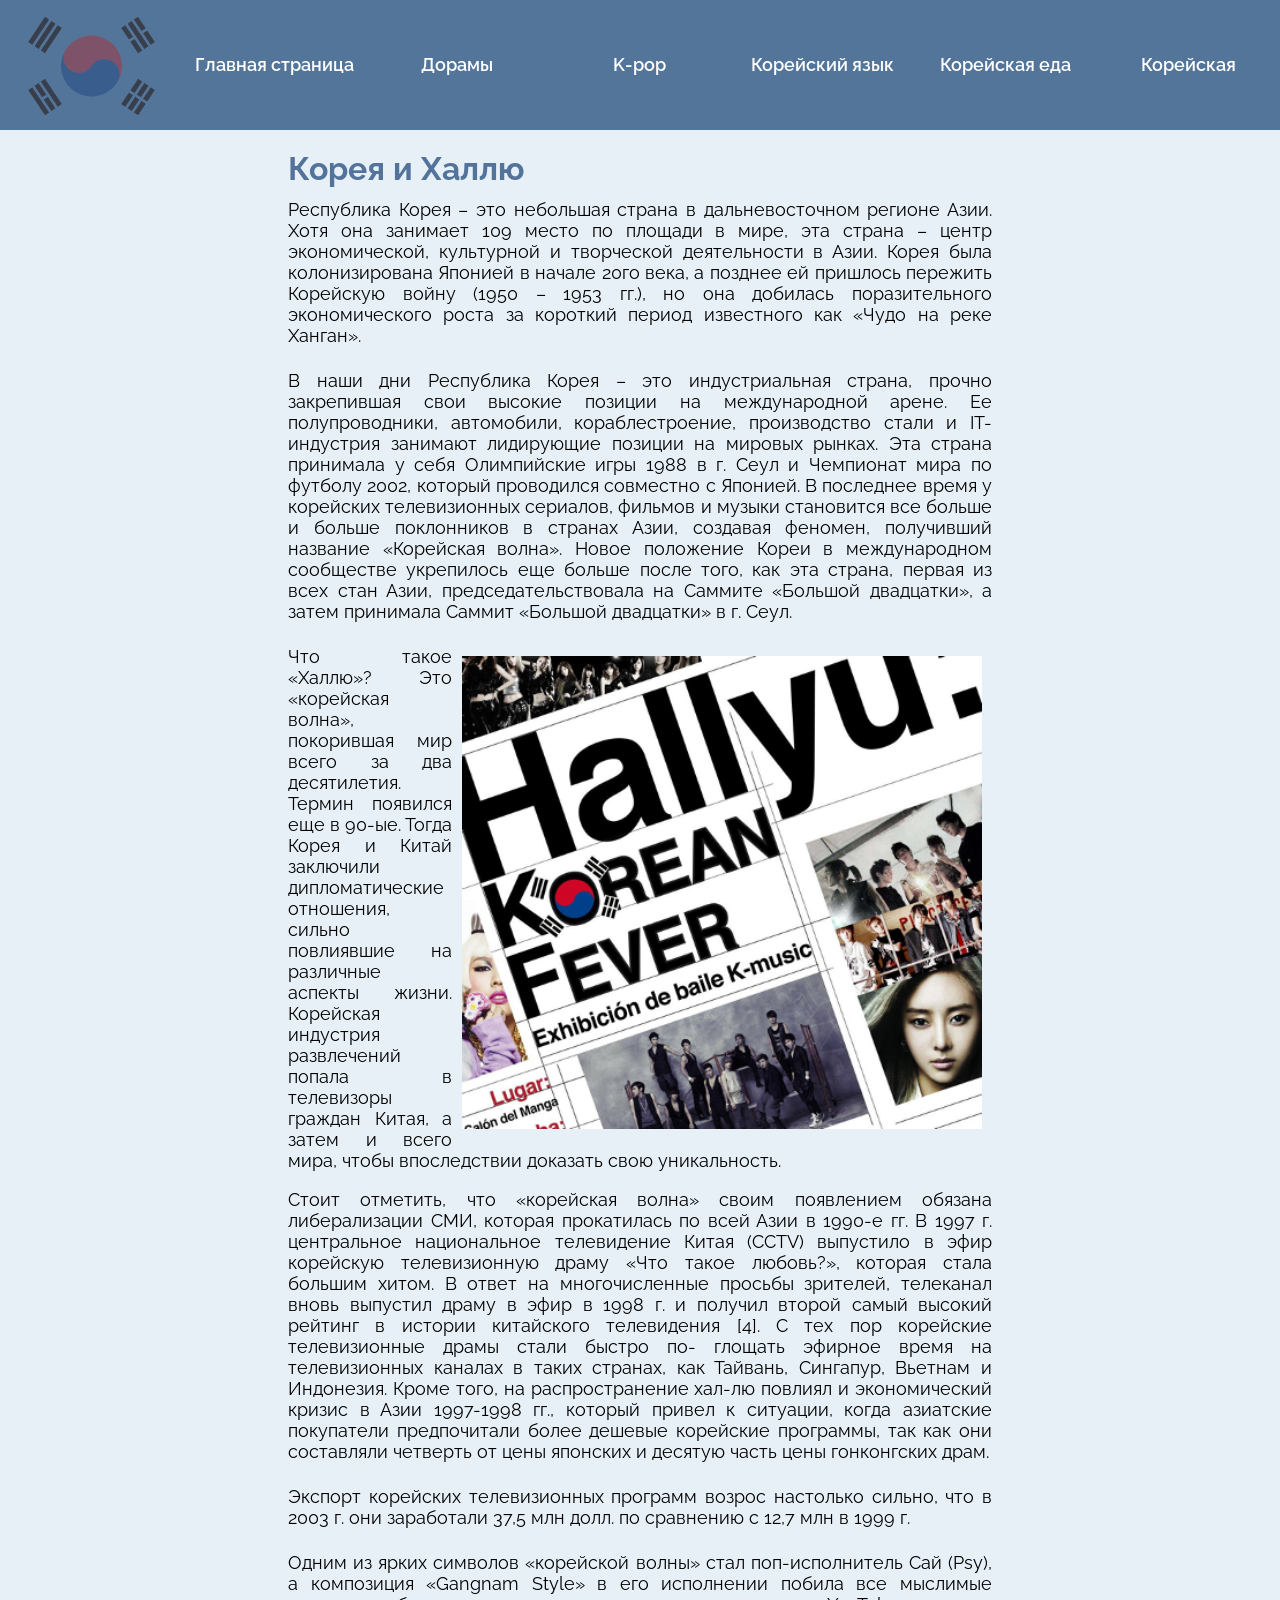
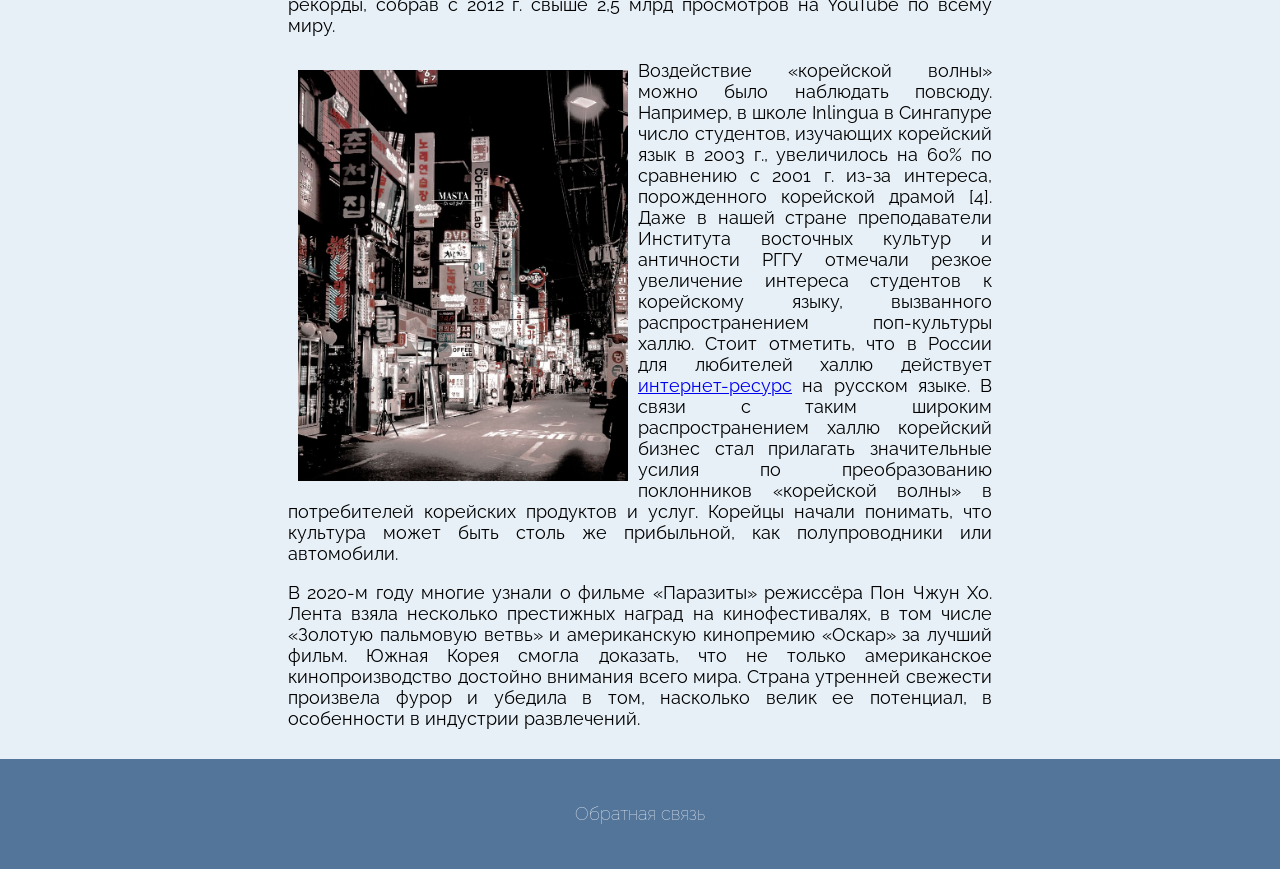
<file: index.html>
<!DOCTYPE html>
<html>

<head>
    <meta charset="UTF-8">
    <link rel="stylesheet" href="css/style.css">
    <link rel="preconnect" href="https://fonts.gstatic.com">
    <link
        href="https://fonts.googleapis.com/css2?family=Raleway:ital,wght@0,100;0,200;0,300;0,400;0,600;0,700;0,800;0,900;1,100;1,200;1,300;1,400;1,500;1,600;1,700;1,800;1,900&display=swap"
        rel="stylesheet">
    <title>Главная страница</title>
</head>

<body>
    <nav>
        <ul>
            <li>
                <a href="index.html"><img src="images/korea.png" alt="korea flag" class="flag"></a>
            </li>
            <li>
                <a href="index.html">Главная страница</a>
            </li>
            <li>
                <a href="doramas/doramas.html">Дорамы</a>
            </li>
            <li>
                <a href="kpop/kpop.html">K-pop</a>
            </li>
            <li>
                <a href="lang/lang.html">Корейский язык</a>
            </li>
            <li>
                <a href="food/food.html">Корейская еда</a>
            </li>
            <li>
                <a href="cosm/cosm.html">Корейская косметика</a>
            </li>
        </ul>
    </nav>
    <header>
        <h1 class="hd">Корея и Халлю</h1>
    </header>
    <article>
        <p>Республика Корея – это небольшая страна в дальневосточном регионе Азии.
            Хотя она занимает 109 место по площади в мире,
            эта страна – центр экономической, культурной и творческой деятельности в Азии. Корея
            была колонизирована Японией в
            начале 20го века, а позднее ей пришлось пережить Корейскую войну (1950 – 1953 гг.), но она
            добилась поразительного
            экономического роста за короткий период известного как «Чудо на реке Ханган».</p>
    </article>
    <article>
        <p>В наши дни Республика Корея – это индустриальная страна, прочно закрепившая
            свои высокие позиции на международной арене.
            Ее полупроводники, автомобили, кораблестроение, производство стали и IT-индустрия занимают лидирующие
            позиции на мировых
            рынках. Эта страна принимала у себя Олимпийские игры 1988 в г. Сеул и Чемпионат мира по
            футболу 2002, который проводился
            совместно с Японией. В последнее время у корейских телевизионных сериалов, фильмов и музыки становится все
            больше и
            больше поклонников в странах Азии, создавая феномен, получивший название «Корейская волна».
            Новое положение Кореи в
            международном сообществе укрепилось еще больше после того, как эта страна, первая из всех стан Азии,
            председательствовала на Саммите «Большой двадцатки», а затем принимала Саммит
            «Большой двадцатки» в г. Сеул.</p>
    </article>
    <article>
        <img src="images/main_1.png" width="540px" class="right">
        <p>Что такое «Халлю»? Это «корейская волна», покорившая мир всего за два десятилетия. Термин появился еще в
            90-ые. Тогда
            Корея и Китай заключили дипломатические отношения, сильно повлиявшие на различные аспекты жизни. Корейская
            индустрия
            развлечений попала в телевизоры граждан Китая, а затем и всего мира, чтобы впоследствии доказать свою
            уникальность.</p><br>
        <p>Стоит отметить, что «корейская волна» своим появлением обязана либерализации СМИ, которая прокатилась по всей
            Азии в
            1990-е гг. В 1997 г. центральное национальное телевидение Китая (CCTV) выпустило в эфир корейскую
            телевизионную драму
            «Что такое любовь?», которая стала большим хитом. В ответ на многочисленные просьбы зрителей, телеканал
            вновь выпустил
            драму в эфир в 1998 г. и получил второй самый высокий рейтинг в истории китайского телевидения [4]. С тех
            пор корейские
            телевизионные драмы стали быстро по-
            глощать эфирное время на телевизионных каналах в таких странах, как Тайвань, Сингапур, Вьетнам и Индонезия.
            Кроме того,
            на распространение хал-лю повлиял и экономический кризис в Азии 1997-1998 гг., который привел к ситуации,
            когда
            азиатские покупатели предпочитали более дешевые корейские программы, так как они составляли четверть от цены
            японских и
            десятую часть цены гонконгских драм.
        </p>
    </article>
    <article>
        <p>Экспорт корейских телевизионных программ возрос настолько сильно, что в
            2003 г. они
            заработали 37,5 млн долл. по сравнению с 12,7 млн в 1999 г.</p>
    </article>
    <article>
        <p>Одним из ярких символов «корейской волны» стал поп-исполнитель Сай (Psy), а композиция «Gangnam Style» в его
            исполнении
            побила все мыслимые рекорды, собрав с 2012 г. свыше 2,5 млрд просмотров на YouTube по всему миру.</p>
    </article>
    <article>
        <img src="images/main_2.png" class="left" width="350px">
        <p>Воздействие «корейской волны» можно было наблюдать повсюду. Например, в школе Inlingua в Сингапуре число
            студентов,
            изучающих корейский язык в 2003 г., увеличилось на 60% по сравнению с 2001 г. из-за интереса, порожденного
            корейской
            драмой [4]. Даже в нашей стране преподаватели Института восточных культур и античности РГГУ отмечали резкое
            увеличение
            интереса студентов к корейскому языку, вызванного распространением поп-культуры халлю. Стоит отметить, что в
            России для
            любителей халлю действует <a href="http://www.k-pop.ru">интернет-ресурс</a> на русском
            языке.
            В связи с таким широким распространением халлю корейский бизнес стал прилагать значительные усилия по
            преобразованию
            поклонников «корейской волны» в потребителей корейских продуктов и услуг. Корейцы начали понимать, что
            культура может
            быть столь же прибыльной, как полупроводники или автомобили.
        </p>
        <br>
        <p>В 2020-м году многие узнали о фильме «Паразиты» режиссёра Пон Чжун Хо. Лента взяла несколько престижных
            наград на
            кинофестивалях, в том числе «Золотую пальмовую ветвь» и американскую кинопремию «Оскар» за лучший фильм.
            Южная Корея
            смогла доказать, что не только американское кинопроизводство достойно внимания всего мира. Страна утренней
            свежести
            произвела фурор и убедила в том, насколько велик ее потенциал, в особенности в индустрии развлечений.</p>
    </article>
    <br>
    <footer>
        <p class="ft"><a href="mailto:dorogova-sasha@mail.ru">Обратная связь</a></p>
    </footer>
</body>

</html>
</file>
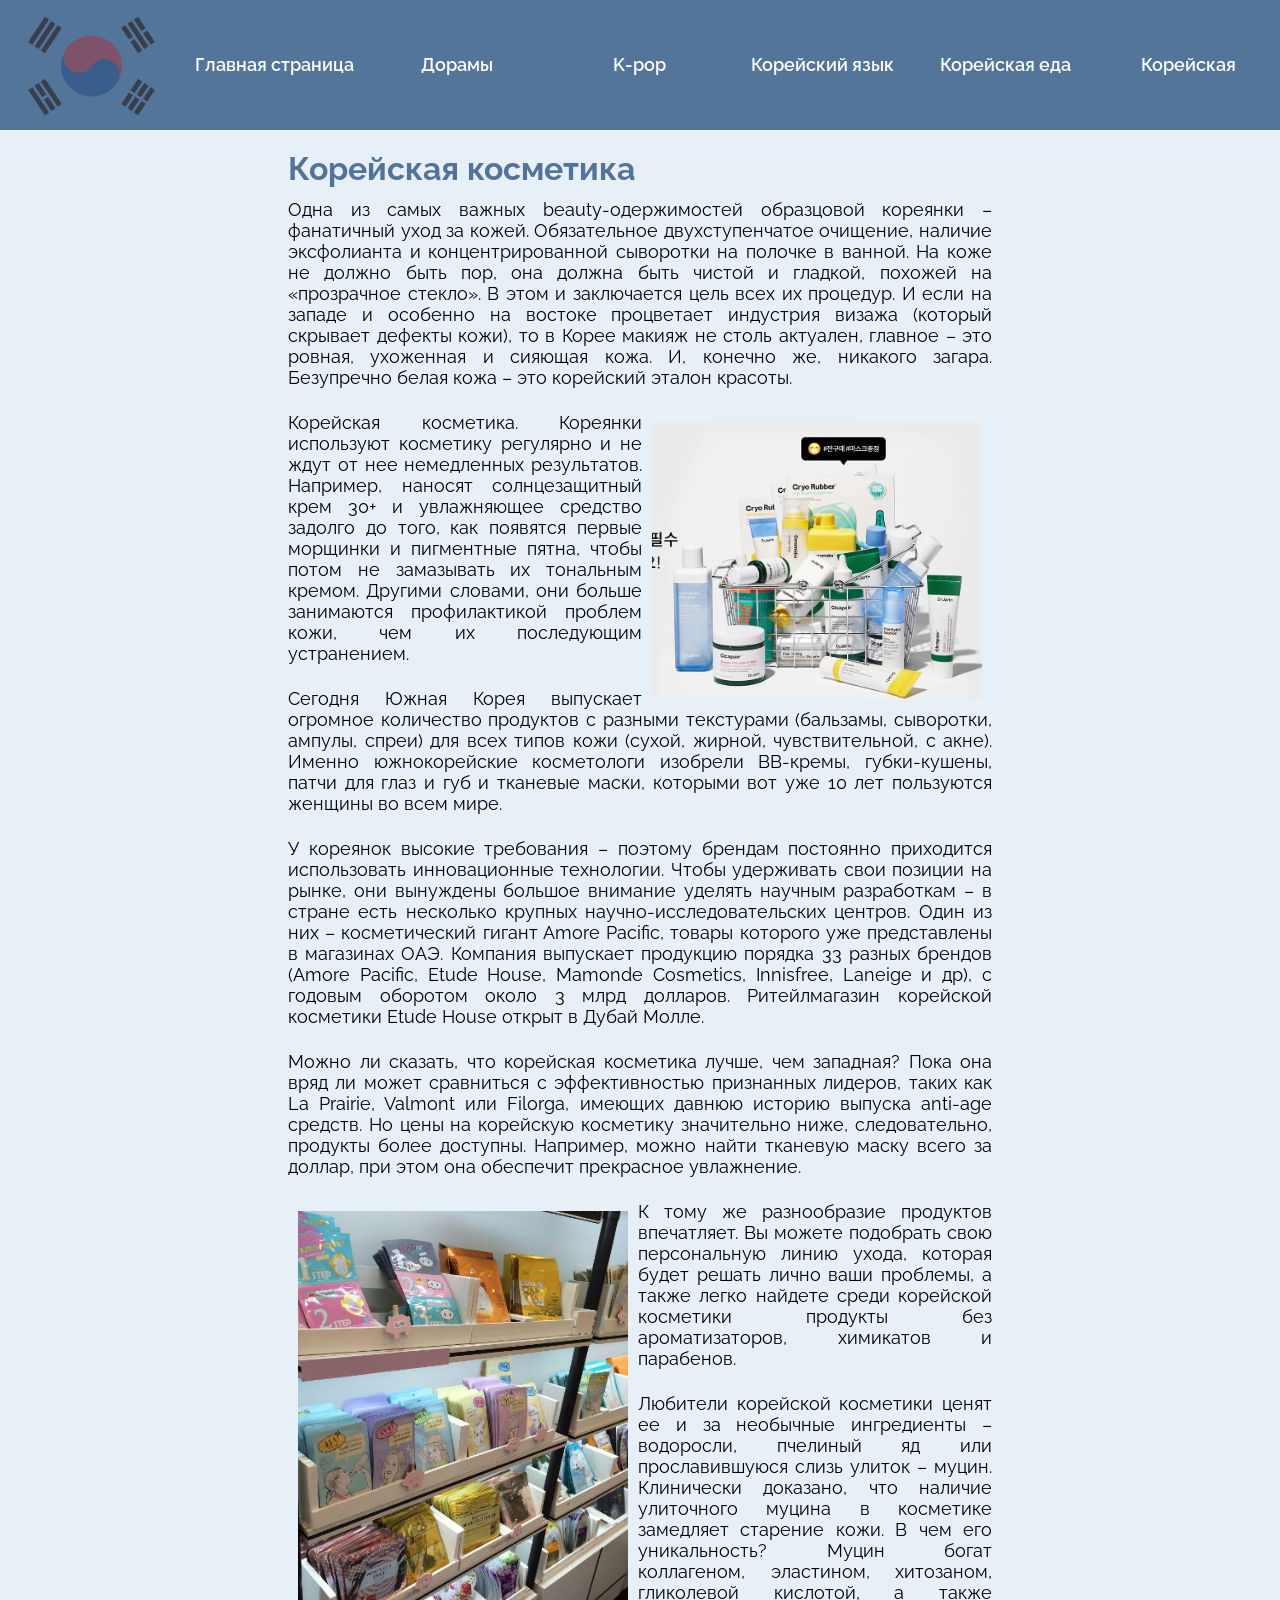
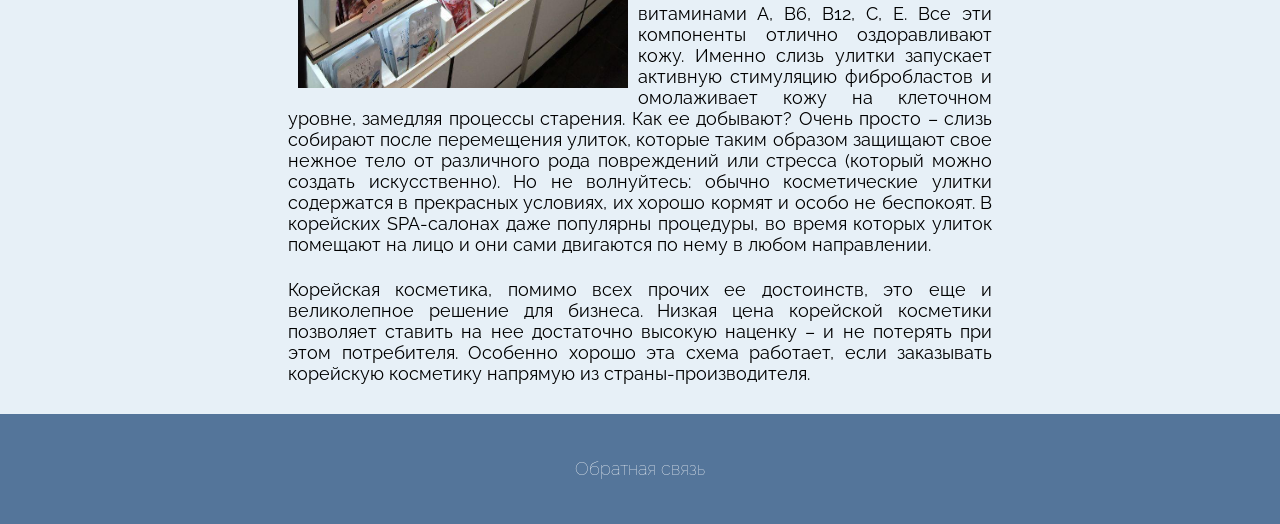
<file: cosm/cosm.html>
<!DOCTYPE html>
<html>

<head>
    <meta charset="UTF-8">
    <link rel="stylesheet" href="../css/style.css">
    <link rel="preconnect" href="https://fonts.gstatic.com">
    <link
        href="https://fonts.googleapis.com/css2?family=Raleway:ital,wght@0,100;0,200;0,300;0,400;0,600;0,700;0,800;0,900;1,100;1,200;1,300;1,400;1,500;1,600;1,700;1,800;1,900&display=swap"
        rel="stylesheet">
    <title>Корейская косметика</title>
</head>

<body>
    <nav>
        <ul>
            <li>
                <a href="../index.html"><img src="../images/korea.png" alt="korea flag" class="flag"></a>
            </li>
            <li>
                <a href="../index.html">Главная страница</a>
            </li>
            <li>
                <a href="../doramas/doramas.html">Дорамы</a>
            </li>
            <li>
                <a href="../kpop/kpop.html">K-pop</a>
            </li>
            <li>
                <a href="../lang/lang.html">Корейский язык</a>
            </li>
            <li>
                <a href="../food/food.html">Корейская еда</a>
            </li>
            <li>
                <a href="../cosm/cosm.html">Корейская косметика</a>
            </li>
        </ul>
    </nav>
    <header>
        <h1 class="hd">Корейская косметика</h1>
    </header>
    <article>
        <p>Oдна из самых важных beauty-одержимостей образцовой кореянки – фанатичный уход за кожей. Обязательное
            двухступенчатое
            очищение, наличие эксфолианта и концентрированной сыворотки на полочке в ванной. На коже не должно быть пор,
            она должна
            быть чистой и гладкой, похожей на «прозрачное стекло». В этом и заключается цель всех их процедур. И если на
            западе и
            особенно на востоке процветает индустрия визажа (который скрывает дефекты кожи), то в Корее макияж не столь
            актуален,
            главное – это ровная, ухоженная и сияющая кожа. И, конечно же, никакого загара. Безупречно белая кожа – это
            корейский
            эталон красоты.</p>
    </article>
    <article>
        <img src="../images/cosm_1.png" class="right" width="350px">
        <p>Корейская косметика. Кореянки используют косметику регулярно и не ждут от нее немедленных результатов.
            Например, наносят
            солнцезащитный крем 30+ и увлажняющее средство задолго до того, как появятся первые морщинки и пигментные
            пятна, чтобы
            потом не замазывать их тональным кремом. Другими словами, они больше занимаются профилактикой проблем кожи,
            чем их
            последующим устранением.</p>
    </article>
    <article>
        <p>Сегодня Южная Корея выпускает огромное количество продуктов с разными текстурами (бальзамы, сыворотки,
            ампулы, спреи)
            для всех типов кожи (сухой, жирной, чувствительной, с акне). Именно южнокорейские косметологи изобрели
            BB-кремы,
            губки-кушены, патчи для глаз и губ и тканевые маски, которыми вот уже 10 лет пользуются женщины во всем
            мире.</p>
    </article>
    <article>
        <p>У кореянок высокие требования – поэтому брендам постоянно приходится использовать инновационные технологии.
            Чтобы
            удерживать свои позиции на рынке, они вынуждены большое внимание уделять научным разработкам – в стране есть
            несколько
            крупных научно-исследовательских центров. Один из них – косметический гигант Аmore Pacific, товары которого
            уже
            представлены в магазинах ОАЭ. Компания выпускает продукцию порядка 33 разных брендов (Amore Pacific, Etude
            House,
            Mamonde Cosmetics, Innisfree, Laneige и др), с годовым оборотом около 3 млрд долларов. Ритейлмагазин
            корейской косметики
            Etude House открыт в Дубай Молле.</p>
    </article>
    <article>
        <p>Можно ли сказать, что корейская косметика лучше, чем западная? Пока она вряд ли может сравниться с
            эффективностью
            признанных лидеров, таких как La Prairie, Valmont или Filorga, имеющих давнюю историю выпуска anti-age
            средств. Но цены
            на корейскую косметику значительно ниже, следовательно, продукты более доступны. Например, можно найти
            тканевую маску
            всего за доллар, при этом она обеспечит прекрасное увлажнение.</p>
    </article>
    <article>
        <img src="../images/cosm_2.png" class="left" width="350px">
        <p>К тому же разнообразие продуктов впечатляет. Вы можете подобрать свою персональную линию ухода, которая будет
            решать
            лично ваши проблемы, а также легко найдете среди корейской косметики продукты без ароматизаторов, химикатов
            и парабенов.</p>
    </article>
    <article>
        <p>Любители корейской косметики ценят ее и за необычные ингредиенты – водоросли, пчелиный яд или прославившуюся
            слизь
            улиток – муцин. Клинически доказано, что наличие улиточного муцина в косметике замедляет старение кожи. В
            чем его
            уникальность? Муцин богат коллагеном, эластином, хитозаном, гликолевой кислотой, а также витаминами А, В6,
            В12, С, Е.
            Все эти компоненты отлично оздоравливают кожу. Именно слизь улитки запускает активную стимуляцию
            фибробластов и
            омолаживает кожу на клеточном уровне, замедляя процессы старения. Как ее добывают? Очень просто – слизь
            собирают после
            перемещения улиток, которые таким образом защищают свое нежное тело от различного рода повреждений или
            стресса (который
            можно создать искусственно). Но не волнуйтесь: обычно косметические улитки содержатся в прекрасных условиях,
            их хорошо
            кормят и особо не беспокоят. В корейских SPA-салонах даже популярны процедуры, во время которых улиток
            помещают на лицо
            и они сами двигаются по нему в любом направлении.</p>
    </article>
    <article>
        <p>Корейская косметика, помимо всех прочих ее достоинств, это еще и великолепное решение для бизнеса. Низкая
            цена корейской
            косметики позволяет ставить на нее достаточно высокую наценку – и не потерять при этом потребителя. Особенно
            хорошо эта
            схема работает, если заказывать корейскую косметику напрямую из страны-производителя.</p>
    </article>
    <br>
    <footer>
        <p class="ft"><a href="mailto:dorogova-sasha@mail.ru">Обратная связь</a></p>
    </footer>
</body>

</html>
</file>
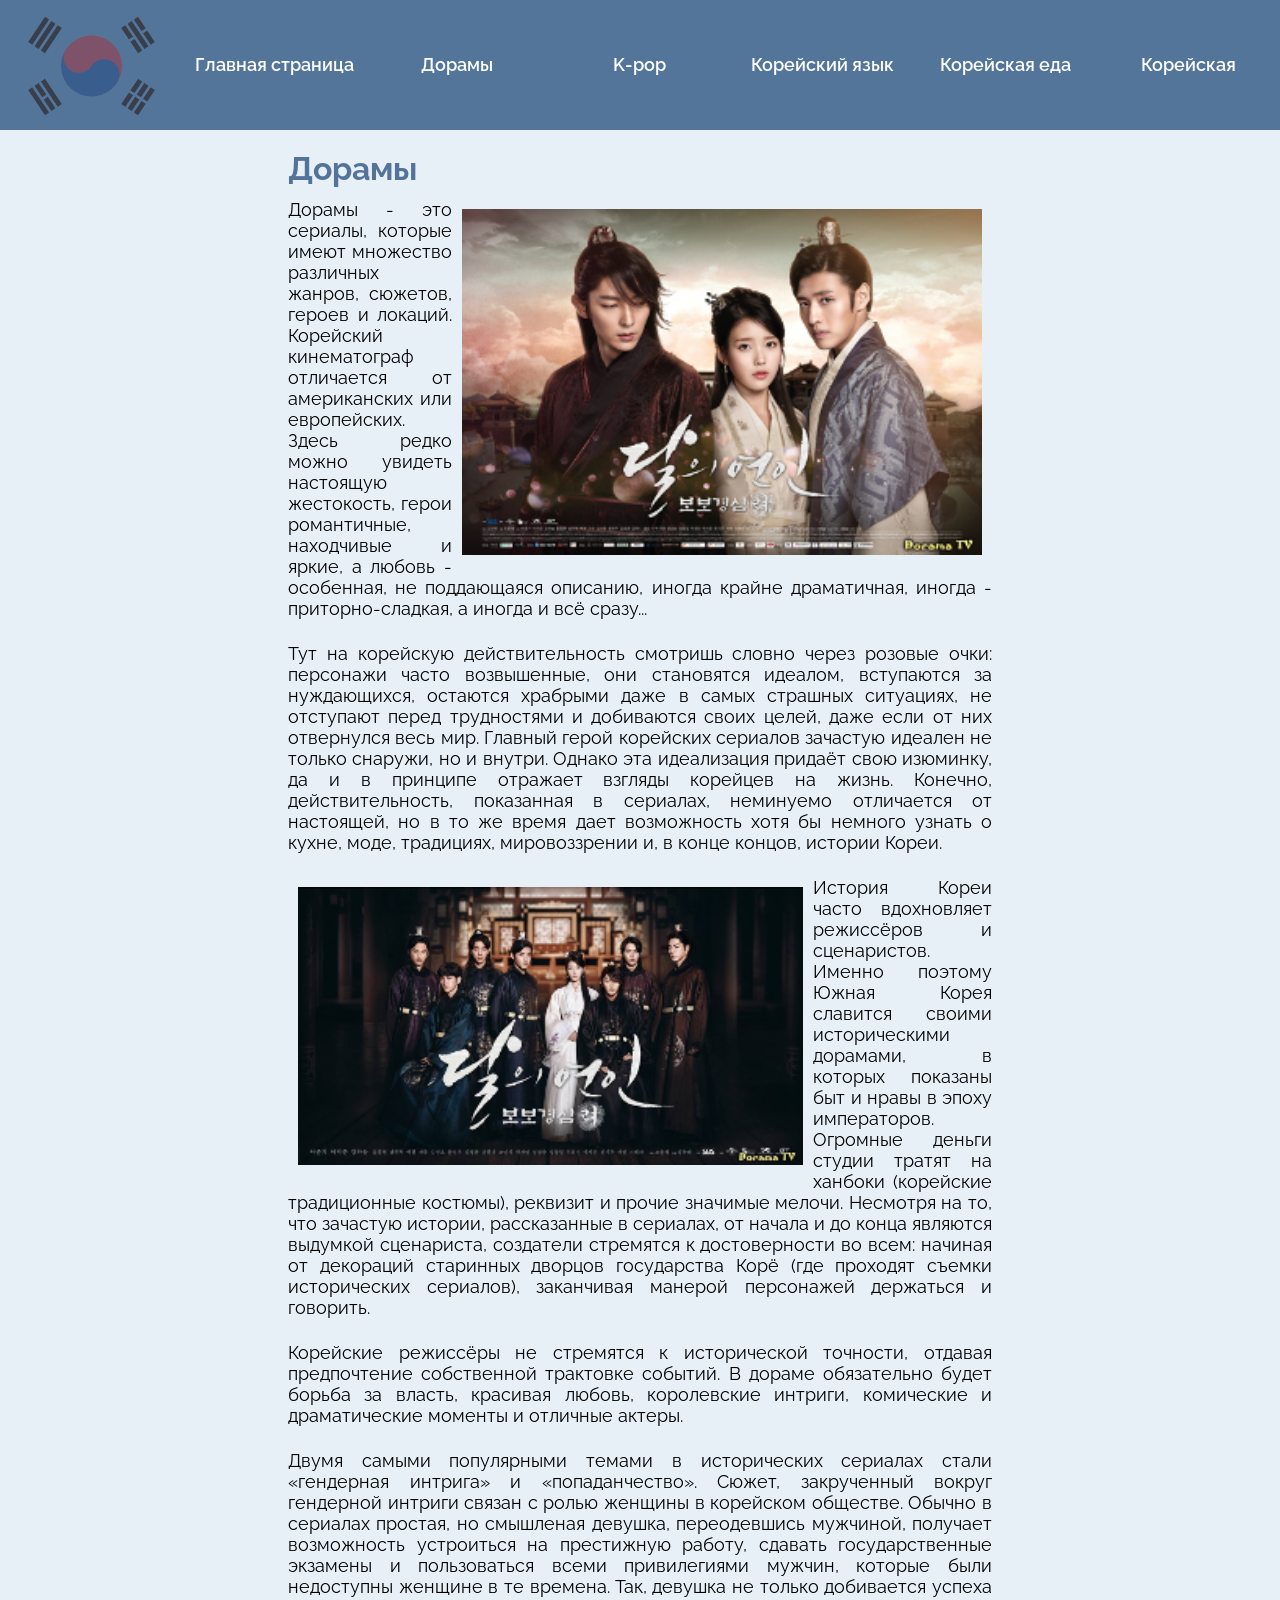
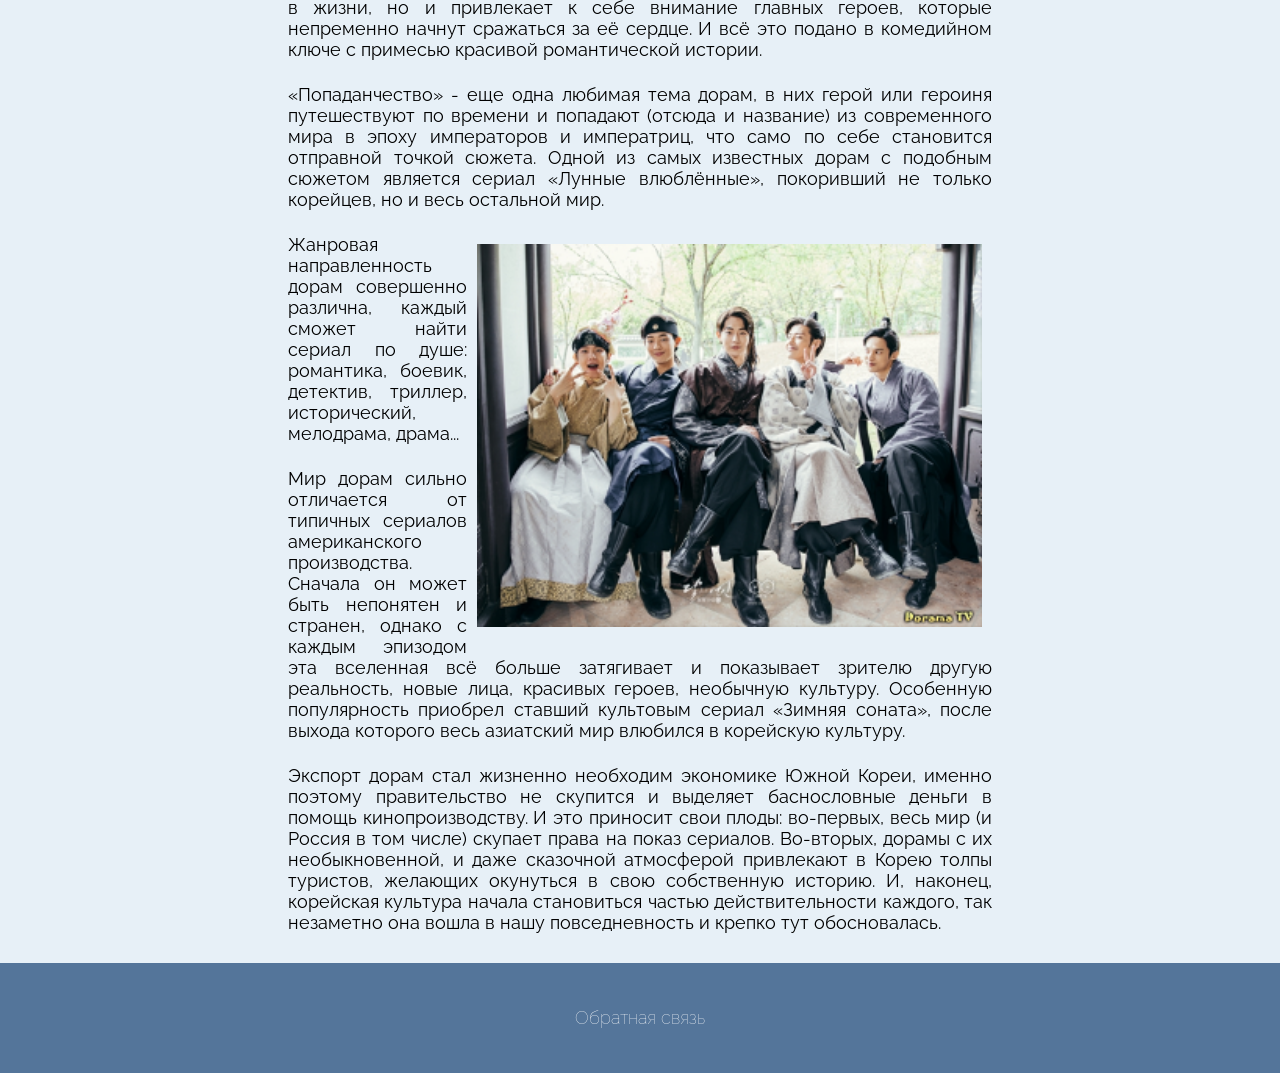
<file: doramas/doramas.html>
<!DOCTYPE html>
<html>

<head>
    <meta charset="UTF-8">
    <link rel="stylesheet" href="../css/style.css">
    <link rel="preconnect" href="https://fonts.gstatic.com">
    <link
        href="https://fonts.googleapis.com/css2?family=Raleway:ital,wght@0,100;0,200;0,300;0,400;0,600;0,700;0,800;0,900;1,100;1,200;1,300;1,400;1,500;1,600;1,700;1,800;1,900&display=swap"
        rel="stylesheet">
    <title>Дорамы</title>
</head>

<body>
    <nav>
        <ul>
            <li>
                <a href="../index.html"><img src="../images/korea.png" alt="Korea flag" class="flag"></a>
            </li>
            <li>
                <a href="../index.html">Главная страница</a>
            </li>
            <li>
                <a href="../doramas/doramas.html">Дорамы</a>
            </li>
            <li>
                <a href="../kpop/kpop.html">K-pop</a>
            </li>
            <li>
                <a href="../lang/lang.html">Корейский язык</a>
            </li>
            <li>
                <a href="../food/food.html">Корейская еда</a>
            </li>
            <li>
                <a href="../cosm/cosm.html">Корейская косметика</a>
            </li>
        </ul>
    </nav>
    <header>
        <h1 class="hd">Дорамы</h1>
    </header>
    <article>
        <img src="../images/dor_1.png" width="540px" class="right">
        <p>Дорамы - это сериалы, которые имеют множество различных жанров, сюжетов, героев и локаций. Корейский
            кинематограф
            отличается от американских или европейских. Здесь редко можно увидеть настоящую жестокость, герои
            романтичные,
            находчивые и яркие, а любовь - особенная, не поддающаяся описанию, иногда крайне драматичная, иногда -
            приторно-сладкая,
            а иногда и всё сразу...</p>
    </article>
    <article>
        <p>Тут на корейскую действительность смотришь словно через розовые очки: персонажи часто возвышенные, они
            становятся
            идеалом, вступаются за нуждающихся, остаются храбрыми даже в самых страшных ситуациях, не отступают перед
            трудностями и
            добиваются своих целей, даже если от них отвернулся весь мир. Главный герой корейских сериалов зачастую
            идеален не
            только снаружи, но и внутри. Однако эта идеализация придаёт свою изюминку, да и в принципе отражает взгляды
            корейцев на
            жизнь. Конечно, действительность, показанная в сериалах, неминуемо отличается от настоящей, но в то же время
            дает
            возможность хотя бы немного узнать о кухне, моде, традициях, мировоззрении и, в конце концов, истории Кореи.
        </p>
    </article>
    <article>
        <img src="../images/dor_2.png" width="525px" class="left">
        <p>История Кореи часто вдохновляет режиссёров и сценаристов. Именно поэтому Южная Корея славится своими
            историческими
            дорамами, в которых показаны быт и нравы в эпоху императоров. Огромные деньги студии тратят на ханбоки
            (корейские
            традиционные костюмы), реквизит и прочие значимые мелочи. Несмотря на то, что зачастую истории, рассказанные
            в сериалах,
            от начала и до конца являются выдумкой сценариста, создатели стремятся к достоверности во всем: начиная от
            декораций
            старинных дворцов государства Корё (где проходят съемки исторических сериалов), заканчивая манерой
            персонажей держаться
            и говорить.</p>
    </article>
    <article>
        <p>Корейские режиссёры не стремятся к исторической точности, отдавая предпочтение собственной трактовке событий.
            В дораме
            обязательно будет борьба за власть, красивая любовь, королевские интриги, комические и драматические моменты
            и отличные
            актеры.</p>
    </article>
    <article>
        <p>Двумя самыми популярными темами в исторических сериалах стали «гендерная интрига» и «попаданчество». Сюжет,
            закрученный
            вокруг гендерной интриги связан с ролью женщины в корейском обществе. Обычно в сериалах простая, но
            смышленая девушка,
            переодевшись мужчиной, получает возможность устроиться на престижную работу, сдавать государственные
            экзамены и
            пользоваться всеми привилегиями мужчин, которые были недоступны женщине в те времена. Так, девушка не только
            добивается
            успеха в жизни, но и привлекает к себе внимание главных героев, которые непременно начнут сражаться за её
            сердце. И всё
            это подано в комедийном ключе с примесью красивой романтической истории.</p>
    </article>
    <article>
        <p>«Попаданчество» - еще одна любимая тема дорам, в них герой или героиня путешествуют по времени и попадают
            (отсюда и
            название) из современного мира в эпоху императоров и императриц, что само по себе становится отправной
            точкой сюжета.
            Одной из самых известных дорам с подобным сюжетом является сериал «Лунные влюблённые», покоривший не только
            корейцев, но
            и весь остальной мир.</p>
    </article>
    <article>
        <img src="../images/dor_3.png" width="525px" class="right">
        <p>Жанровая направленность дорам совершенно различна, каждый сможет найти сериал по душе: романтика, боевик,
            детектив,
            триллер, исторический, мелодрама, драма...</p>
    </article>
    <article>
        <p>Мир дорам сильно отличается от типичных сериалов американского производства. Сначала он может быть непонятен
            и странен,
            однако с каждым эпизодом эта вселенная всё больше затягивает и показывает зрителю другую реальность, новые
            лица,
            красивых героев, необычную культуру. Особенную популярность приобрел ставший культовым сериал «Зимняя
            соната», после
            выхода которого весь азиатский мир влюбился в корейскую культуру.</p>
    </article>
    <article>
        <p>Экспорт дорам стал жизненно необходим экономике Южной Кореи, именно поэтому правительство не скупится и
            выделяет
            баснословные деньги в помощь кинопроизводству. И это приносит свои плоды: во-первых, весь мир (и Россия в
            том числе)
            скупает права на показ сериалов. Во-вторых, дорамы с их необыкновенной, и даже сказочной атмосферой
            привлекают в Корею
            толпы туристов, желающих окунуться в свою собственную историю. И, наконец, корейская культура начала
            становиться частью
            действительности каждого, так незаметно она вошла в нашу повседневность и крепко тут обосновалась.</p>
    </article>
    <br>
    <footer>
        <p class="ft"><a href="mailto:dorogova-sasha@mail.ru">Обратная связь</a></p>
    </footer>
</body>

</html>
</file>
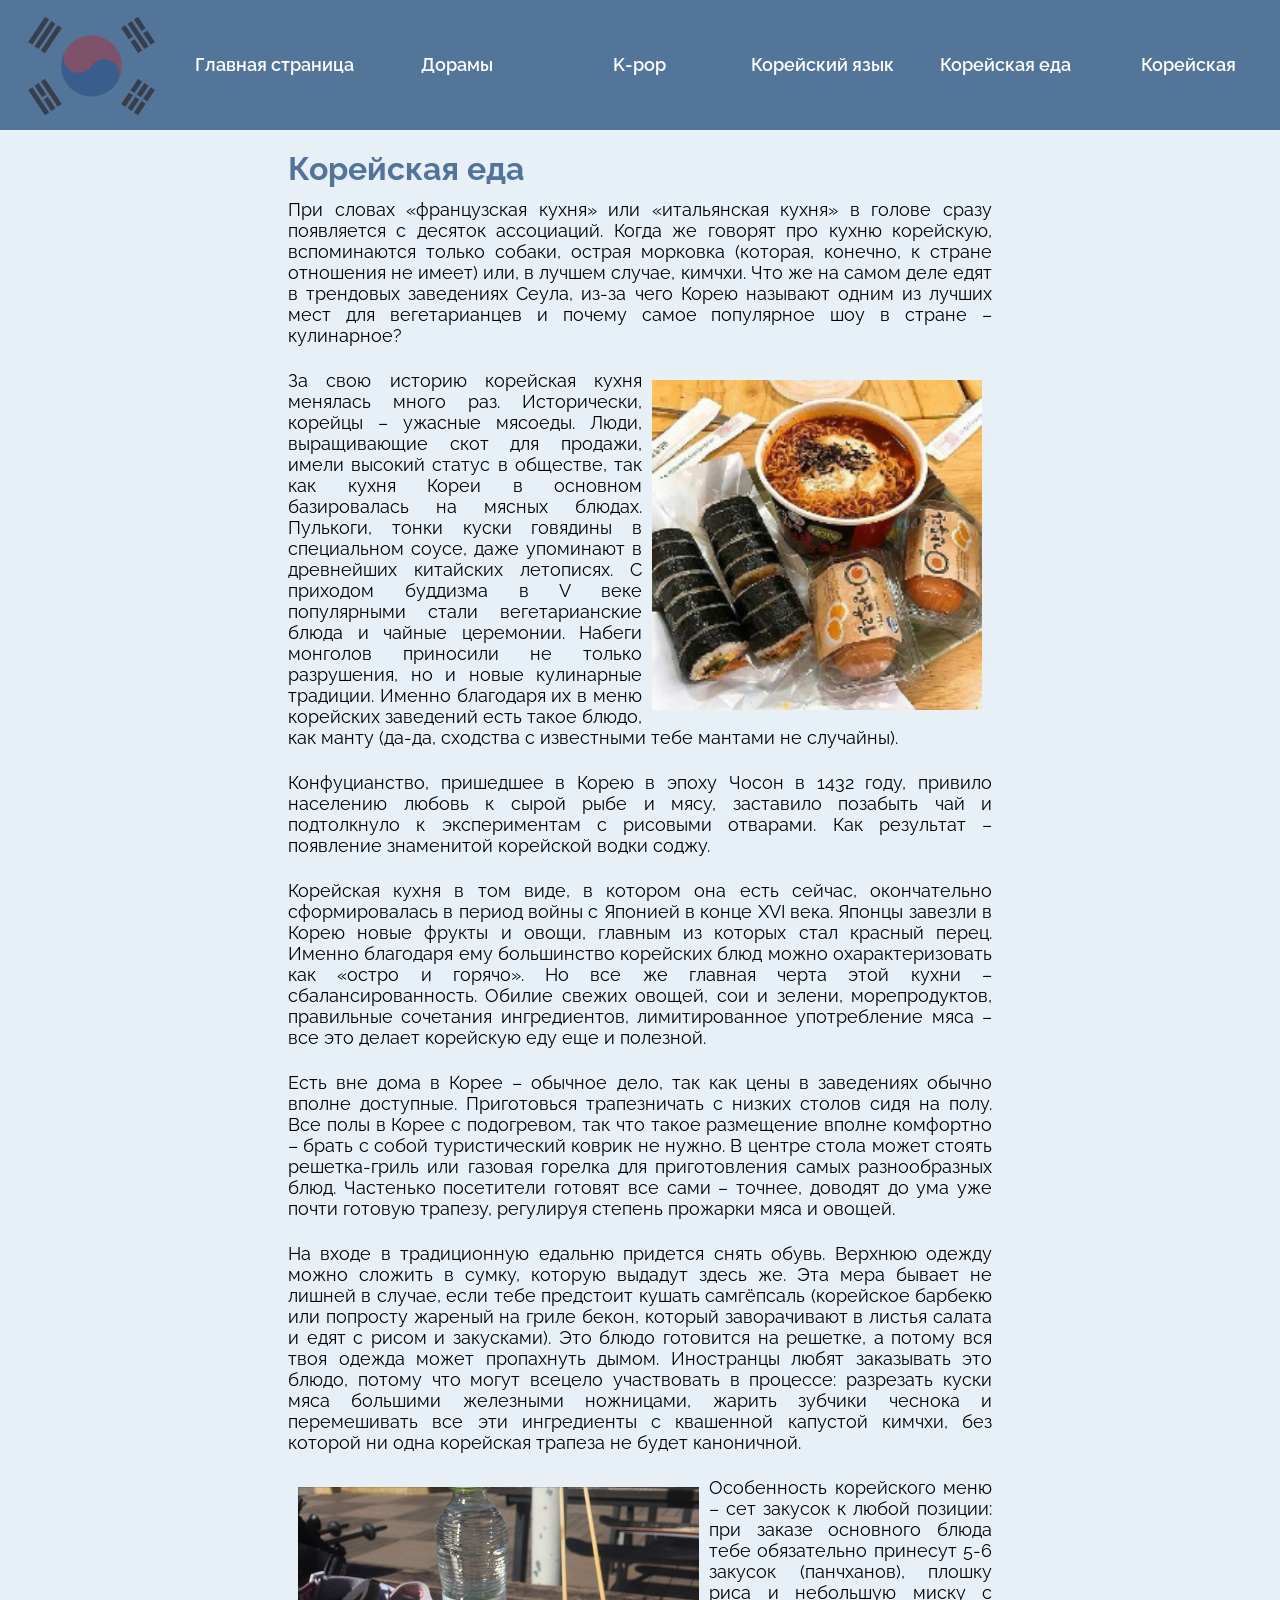
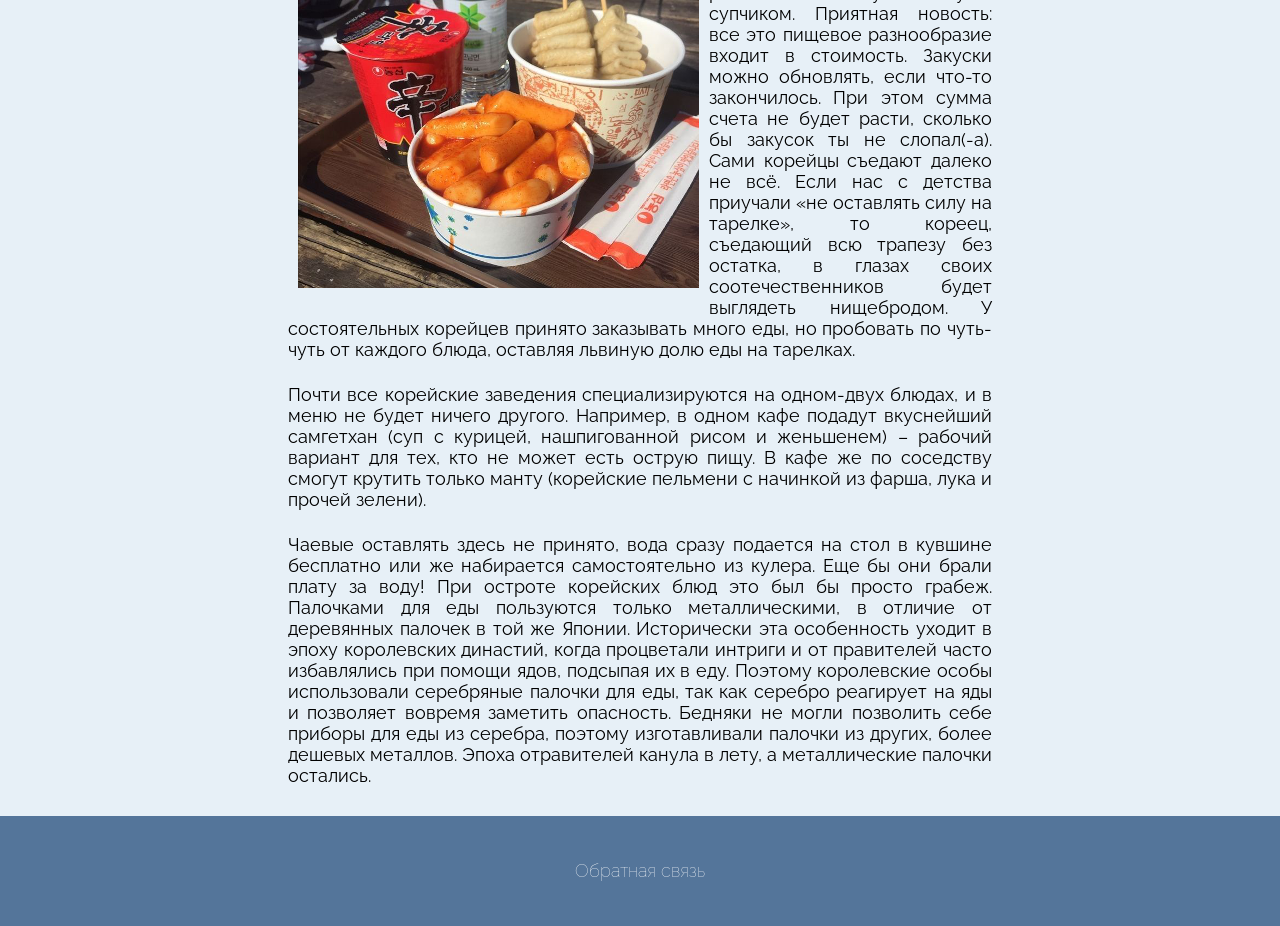
<file: food/food.html>
<!DOCTYPE html>
<html>

<head>
    <meta charset="UTF-8">
    <link rel="stylesheet" href="../css/style.css">
    <link rel="preconnect" href="https://fonts.gstatic.com">
    <link
        href="https://fonts.googleapis.com/css2?family=Raleway:ital,wght@0,100;0,200;0,300;0,400;0,600;0,700;0,800;0,900;1,100;1,200;1,300;1,400;1,500;1,600;1,700;1,800;1,900&display=swap"
        rel="stylesheet">
    <title>Корейская еда</title>
</head>

<body>
    <nav>
        <ul>
            <li>
                <a href="../index.html"><img src="../images/korea.png" alt="korea flag" class="flag"></a>
            </li>
            <li>
                <a href="../index.html">Главная страница</a>
            </li>
            <li>
                <a href="../doramas/doramas.html">Дорамы</a>
            </li>
            <li>
                <a href="../kpop/kpop.html">K-pop</a>
            </li>
            <li>
                <a href="../lang/lang.html">Корейский язык</a>
            </li>
            <li>
                <a href="../food/food.html">Корейская еда</a>
            </li>
            <li>
                <a href="../cosm/cosm.html">Корейская косметика</a>
            </li>
        </ul>
    </nav>
    <header>
        <h1 class="hd">Корейская еда</h1>
    </header>
    <article>
        <p>При словах «французская кухня» или «итальянская кухня» в голове сразу появляется с десяток ассоциаций. Когда
            же говорят
            про кухню корейскую, вспоминаются только собаки, острая морковка (которая, конечно, к стране отношения не
            имеет) или, в
            лучшем случае, кимчхи. Что же на самом деле едят в трендовых заведениях Сеула, из-за чего Корею называют
            одним из лучших
            мест для вегетарианцев и почему самое популярное шоу в стране – кулинарное?</p>
    </article>
    <article>
        <img src="../images/food_1.png" class="right" width="350px">
        <p>За свою историю корейская кухня менялась много раз. Исторически, корейцы – ужасные мясоеды. Люди,
            выращивающие скот для
            продажи, имели высокий статус в обществе, так как кухня Кореи в основном базировалась на мясных блюдах.
            Пулькоги, тонки
            куски говядины в специальном соусе, даже упоминают в древнейших китайских летописях. С приходом буддизма в V
            веке
            популярными стали вегетарианские блюда и чайные церемонии. Набеги монголов приносили не только разрушения,
            но и новые
            кулинарные традиции. Именно благодаря их в меню корейских заведений есть такое блюдо, как манту (да-да,
            сходства с
            известными тебе мантами не случайны).</p>
    </article>
    <article>
        <p>Конфуцианство, пришедшее в Корею в эпоху Чосон в 1432 году, привило населению любовь к сырой рыбе и мясу,
            заставило
            позабыть чай и подтолкнуло к экспериментам с рисовыми отварами. Как результат – появление знаменитой
            корейской водки
            соджу.</p>
    </article>
    <article>
        <p>Корейская кухня в том виде, в котором она есть сейчас, окончательно сформировалась в период войны с Японией в
            конце XVI
            века. Японцы завезли в Корею новые фрукты и овощи, главным из которых стал красный перец. Именно благодаря
            ему
            большинство корейских блюд можно охарактеризовать как «остро и горячо». Но все же главная черта этой кухни –
            сбалансированность. Обилие свежих овощей, сои и зелени, морепродуктов, правильные сочетания ингредиентов,
            лимитированное
            употребление мяса – все это делает корейскую еду еще и полезной.</p>
    </article>
    <article>
        <p>Есть вне дома в Корее – обычное дело, так как цены в заведениях обычно вполне доступные. Приготовься
            трапезничать с
            низких столов сидя на полу. Все полы в Корее с подогревом, так что такое размещение вполне комфортно – брать
            с собой
            туристический коврик не нужно. В центре стола может стоять решетка-гриль или газовая горелка для
            приготовления самых
            разнообразных блюд. Частенько посетители готовят все сами – точнее, доводят до ума уже почти готовую
            трапезу, регулируя
            степень прожарки мяса и овощей.</p>
    </article>
    <article>
        <p>На входе в традиционную едальню придется снять обувь. Верхнюю одежду можно сложить в сумку, которую выдадут
            здесь же.
            Эта мера бывает не лишней в случае, если тебе предстоит кушать самгёпсаль (корейское барбекю или попросту
            жареный на
            гриле бекон, который заворачивают в листья салата и едят с рисом и закусками). Это блюдо готовится на
            решетке, а потому
            вся твоя одежда может пропахнуть дымом. Иностранцы любят заказывать это блюдо, потому что могут всецело
            участвовать в
            процессе: разрезать куски мяса большими железными ножницами, жарить зубчики чеснока и перемешивать все эти
            ингредиенты с
            квашенной капустой кимчхи, без которой ни одна корейская трапеза не будет каноничной.</p>
    </article>
    <article>
        <img src="../images/food_2.png" class="left">
        <p>Особенность корейского меню – сет закусок к любой позиции: при заказе основного блюда тебе обязательно
            принесут 5-6
            закусок (панчханов), плошку риса и небольшую миску с супчиком. Приятная новость: все это пищевое
            разнообразие входит в
            стоимость. Закуски можно обновлять, если что-то закончилось. При этом сумма счета не будет расти, сколько бы
            закусок ты
            не слопал(-а). Сами корейцы съедают далеко не всё. Если нас с детства приучали «не оставлять силу на
            тарелке», то
            кореец, съедающий всю трапезу без остатка, в глазах своих соотечественников будет выглядеть нищебродом. У
            состоятельных
            корейцев принято заказывать много еды, но пробовать по чуть-чуть от каждого блюда, оставляя львиную долю еды
            на
            тарелках.</p>
    </article>
    <article>
        <p>Почти все корейские заведения специализируются на одном-двух блюдах, и в меню не будет ничего другого.
            Например, в одном
            кафе подадут вкуснейший самгетхан (суп с курицей, нашпигованной рисом и женьшенем) – рабочий вариант для
            тех, кто не
            может есть острую пищу. В кафе же по соседству смогут крутить только манту (корейские пельмени с начинкой из
            фарша, лука
            и прочей зелени).</p>
    </article>
    <article>
        <p>Чаевые оставлять здесь не принято, вода сразу подается на стол в кувшине бесплатно или же набирается
            самостоятельно из
            кулера. Еще бы они брали плату за воду! При остроте корейских блюд это был бы просто грабеж. Палочками для
            еды
            пользуются только металлическими, в отличие от деревянных палочек в той же Японии. Исторически эта
            особенность уходит в
            эпоху королевских династий, когда процветали интриги и от правителей часто избавлялись при помощи ядов,
            подсыпая их в
            еду. Поэтому королевские особы использовали серебряные палочки для еды, так как серебро реагирует на яды и
            позволяет
            вовремя заметить опасность. Бедняки не могли позволить себе приборы для еды из серебра, поэтому
            изготавливали палочки из
            других, более дешевых металлов. Эпоха отравителей канула в лету, а металлические палочки остались.</p>
    </article>
    <br>
    <footer>
        <p class="ft"><a href="mailto:dorogova-sasha@mail.ru">Обратная связь</a></p>
    </footer>
</body>

</html>
</file>
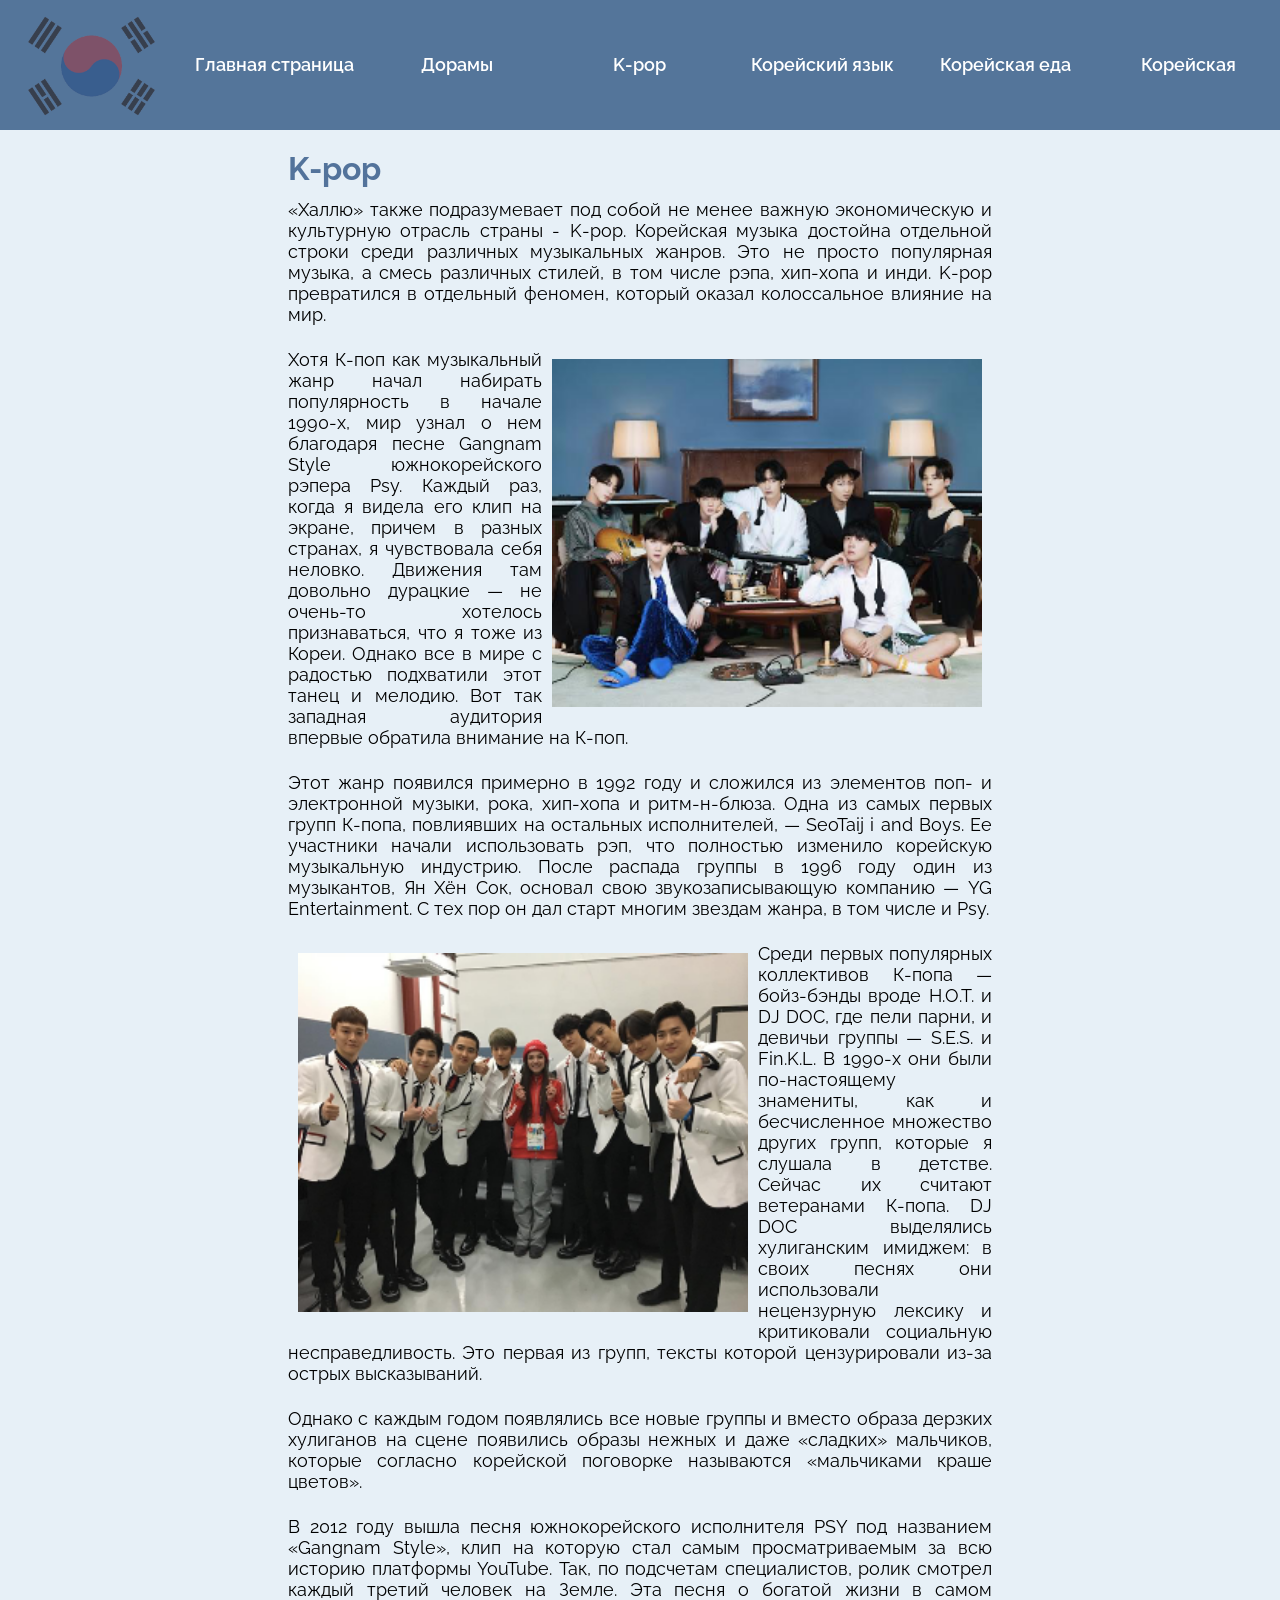
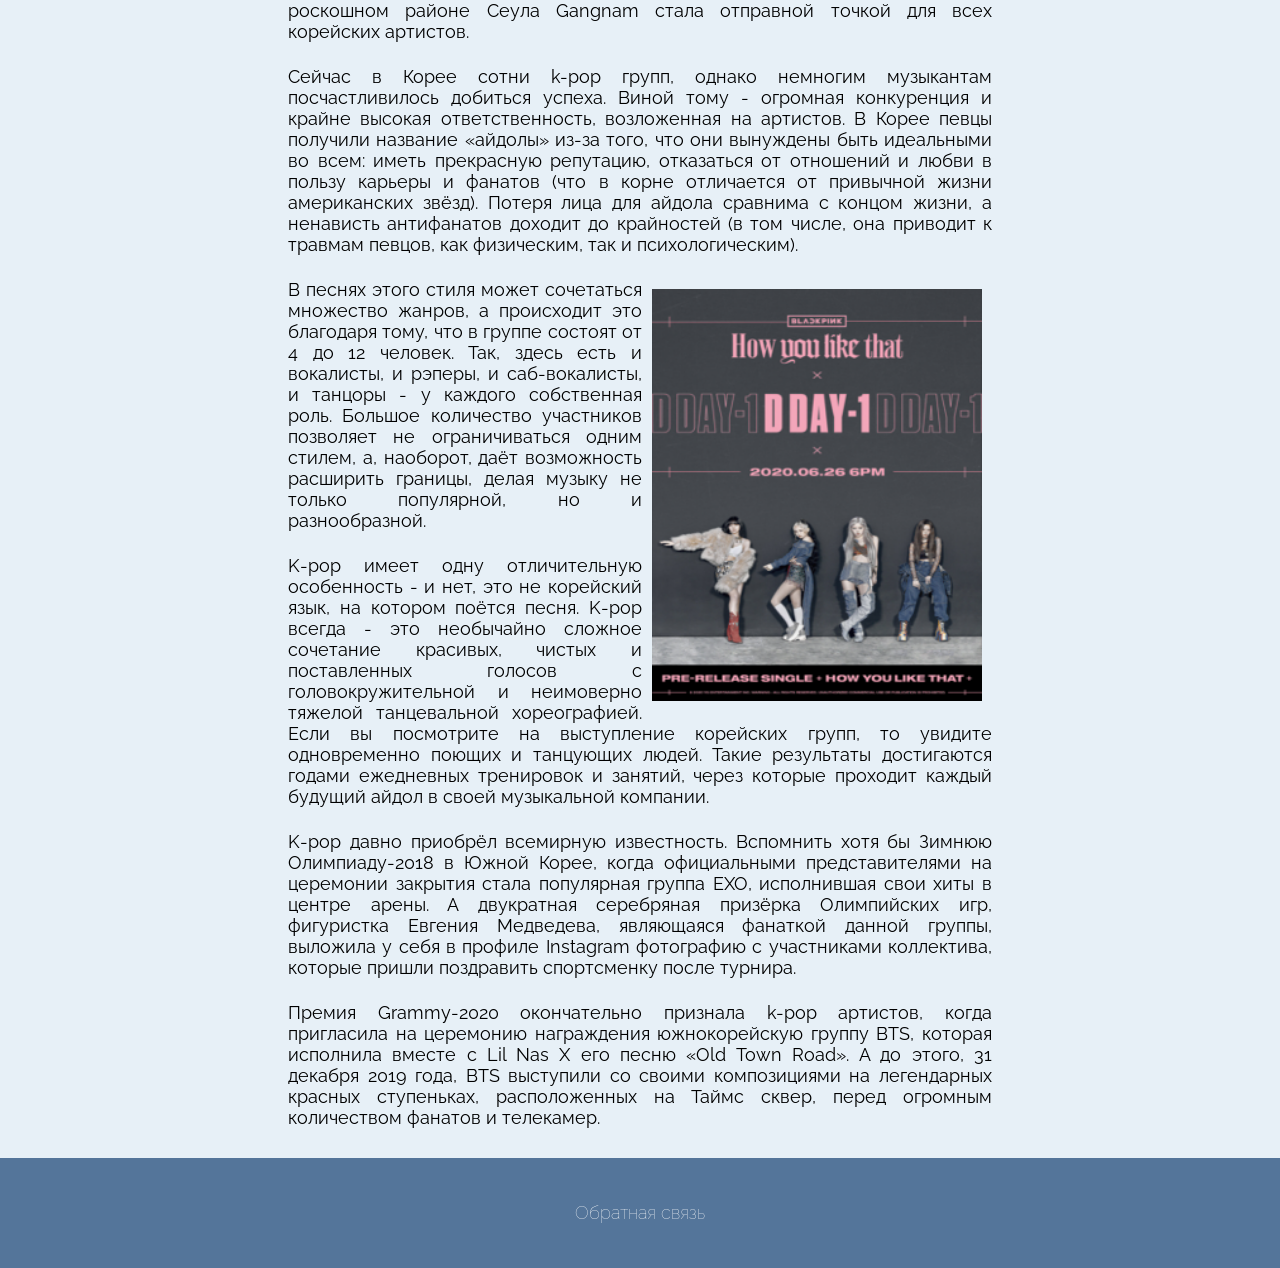
<file: kpop/kpop.html>
<!DOCTYPE html>
<html>

<head>
    <meta charset="UTF-8">
    <link rel="stylesheet" href="../css/style.css">
    <link rel="preconnect" href="https://fonts.gstatic.com">
    <link
        href="https://fonts.googleapis.com/css2?family=Raleway:ital,wght@0,100;0,200;0,300;0,400;0,600;0,700;0,800;0,900;1,100;1,200;1,300;1,400;1,500;1,600;1,700;1,800;1,900&display=swap"
        rel="stylesheet">
    <title>K-pop</title>
</head>

<body>
    <nav>
        <ul>
            <li>
                <a href="../index.html"><img src="../images/korea.png" alt="korea flag" class="flag"></a>
            </li>
            <li>
                <a href="../index.html">Главная страница</a>
            </li>
            <li>
                <a href="../doramas/doramas.html">Дорамы</a>
            </li>
            <li>
                <a href="../kpop/kpop.html">K-pop</a>
            </li>
            <li>
                <a href="../lang/lang.html">Корейский язык</a>
            </li>
            <li>
                <a href="../food/food.html">Корейская еда</a>
            </li>
            <li>
                <a href="../cosm/cosm.html">Корейская косметика</a>
            </li>
        </ul>
    </nav>
    <header>
        <h1 class="hd">K-pop</h1>
    </header>
    <article>
        <p>«Халлю» также подразумевает под собой не менее важную экономическую и культурную отрасль страны - K-pop.
            Корейская
            музыка достойна отдельной строки среди различных музыкальных жанров. Это не просто популярная музыка, а
            смесь различных
            стилей, в том числе рэпа, хип-хопа и инди. K-pop превратился в отдельный феномен, который оказал
            колоссальное влияние на
            мир.</p>
    </article>
    <article>
        <img src="../images/kpop_1.png" width="450px" class="right">
        <p>Хотя К-поп как музыкальный жанр начал набирать популярность в начале 1990-х, мир узнал о нем благодаря песне
            Gangnam
            Style южнокорейского рэпера Psy. Каждый раз, когда я видела его клип на экране, причем в разных странах, я
            чувствовала
            себя неловко. Движения там довольно дурацкие ― не очень-то хотелось признаваться, что я тоже из Кореи.
            Однако все в мире
            с радостью подхватили этот танец и мелодию. Вот так западная аудитория впервые обратила внимание на К-поп.
        </p>
    </article>
    <article>
        <p>Этот жанр появился примерно в 1992 году и сложился из элементов поп- и электронной музыки, рока, хип-хопа и
            ритм-н-блюза. Одна из самых первых групп К-попа, повлиявших на остальных исполнителей, ― SeoTaij i and Boys.
            Ее
            участники начали использовать рэп, что полностью изменило корейскую музыкальную индустрию. После распада
            группы в 1996
            году один из музыкантов, Ян Хён Сок, основал свою звукозаписывающую компанию ― YG Entertainment. С тех пор
            он дал старт
            многим звездам жанра, в том числе и Psy.</p>
    </article>
    <article>
        <img src="../images/kpop_2.png" width="470px" class="left">
        <p>Среди первых популярных коллективов К-попа ― бойз-бэнды вроде H.O.T. и DJ DOC, где пели парни, и девичьи
            группы ― S.E.S.
            и Fin.K.L. В 1990-х они были по-настоящему знамениты, как и бесчисленное множество других групп, которые я
            слушала в
            детстве. Сейчас их считают ветеранами К-попа. DJ DOC выделялись хулиганским имиджем: в своих песнях они
            использовали
            нецензурную лексику и критиковали социальную несправедливость. Это первая из групп, тексты которой
            цензурировали из-за
            острых высказываний.</p>
    </article>
    <article>
        <p>Однако с каждым годом появлялись все новые группы и вместо образа дерзких хулиганов на сцене появились образы
            нежных и
            даже «сладких» мальчиков, которые согласно корейской поговорке называются «мальчиками краше цветов».</p>
    </article>
    <article>
        <p>В 2012 году вышла песня южнокорейского исполнителя PSY под названием «Gangnam Style», клип на которую стал
            самым
            просматриваемым за всю историю платформы YouTube. Так, по подсчетам специалистов, ролик смотрел каждый
            третий человек на
            Земле. Эта песня о богатой жизни в самом роскошном районе Сеула Gangnam стала отправной точкой для всех
            корейских
            артистов.</p>
    </article>
    <article>
        <p>Сейчас в Корее сотни k-pop групп, однако немногим музыкантам посчастливилось добиться успеха. Виной тому -
            огромная
            конкуренция и крайне высокая ответственность, возложенная на артистов. В Корее певцы получили название
            «айдолы» из-за
            того, что они вынуждены быть идеальными во всем: иметь прекрасную репутацию, отказаться от отношений и любви
            в пользу
            карьеры и фанатов (что в корне отличается от привычной жизни американских звёзд). Потеря лица для айдола
            сравнима с
            концом жизни, а ненависть антифанатов доходит до крайностей (в том числе, она приводит к травмам певцов, как
            физическим,
            так и психологическим).</p>
    </article>
    <article>
        <img src="../images/kpop_3.png" width="350px" class="right">
        <p>В песнях этого стиля может сочетаться множество жанров, а происходит это благодаря тому, что в группе состоят
            от 4 до 12
            человек. Так, здесь есть и вокалисты, и рэперы, и саб-вокалисты, и танцоры - у каждого собственная роль.
            Большое
            количество участников позволяет не ограничиваться одним стилем, а, наоборот, даёт возможность расширить
            границы, делая
            музыку не только популярной, но и разнообразной.</p>
    </article>
    <article>
        <p>K-pop имеет одну отличительную особенность - и нет, это не корейский язык, на котором поётся песня. K-pop
            всегда - это
            необычайно сложное сочетание красивых, чистых и поставленных голосов с головокружительной и неимоверно
            тяжелой
            танцевальной хореографией. Если вы посмотрите на выступление корейских групп, то увидите одновременно поющих
            и танцующих
            людей. Такие результаты достигаются годами ежедневных тренировок и занятий, через которые проходит каждый
            будущий айдол
            в своей музыкальной компании.</p>
    </article>
    <article>
        <p>K-pop давно приобрёл всемирную известность. Вспомнить хотя бы Зимнюю Олимпиаду-2018 в Южной Корее, когда
            официальными
            представителями на церемонии закрытия стала популярная группа EXO, исполнившая свои хиты в центре арены. А
            двукратная
            серебряная призёрка Олимпийских игр, фигуристка Евгения Медведева, являющаяся фанаткой данной группы,
            выложила у себя в
            профиле Instagram фотографию с участниками коллектива, которые пришли поздравить спортсменку после турнира.
        </p>
    </article>
    <article>
        <p>Премия Grammy-2020 окончательно признала k-pop артистов, когда пригласила на церемонию награждения
            южнокорейскую группу
            BTS, которая исполнила вместе с Lil Nas X его песню «Old Town Road». А до этого, 31 декабря 2019 года, BTS
            выступили со
            своими композициями на легендарных красных ступеньках, расположенных на Таймс сквер, перед огромным
            количеством фанатов
            и телекамер.</p>
    </article>
    <br>
    <footer>
        <p class="ft"><a href="mailto:dorogova-sasha@mail.ru">Обратная связь</a></p>
    </footer>
</body>

</html>
</file>
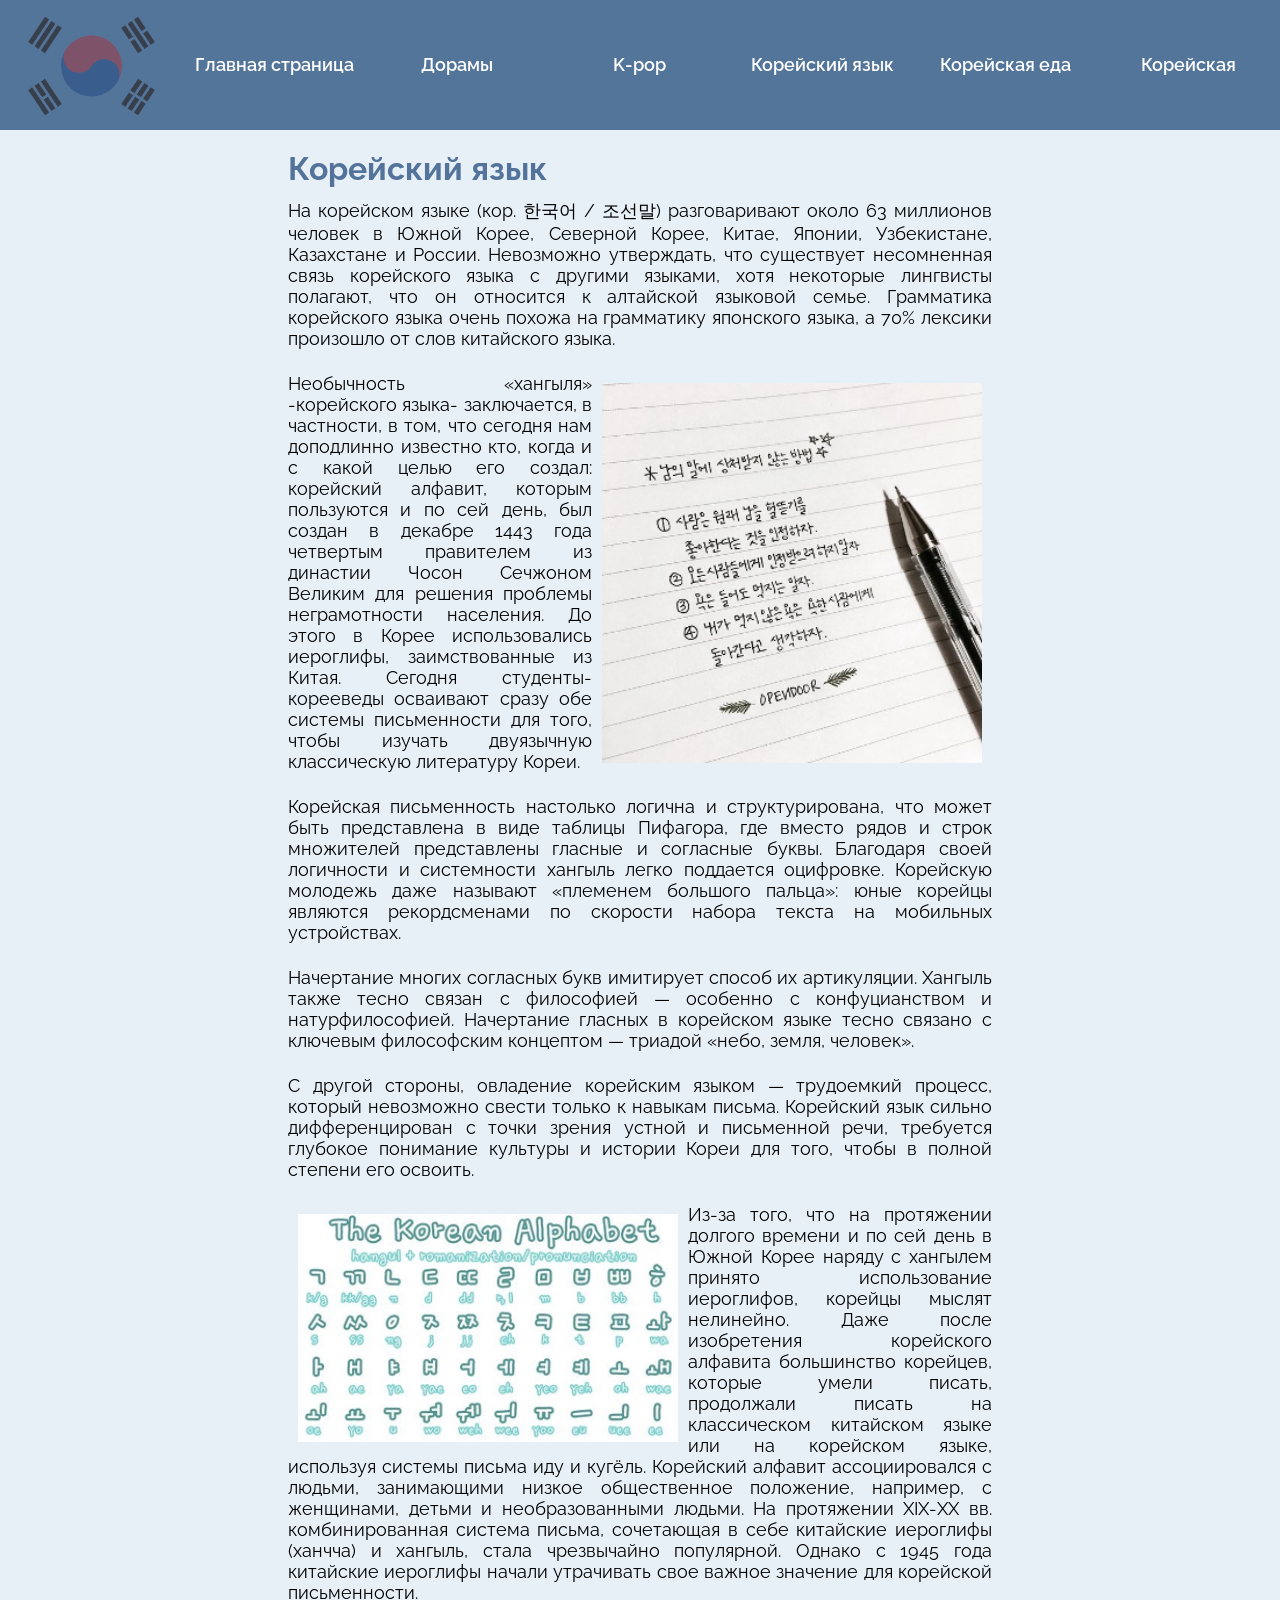
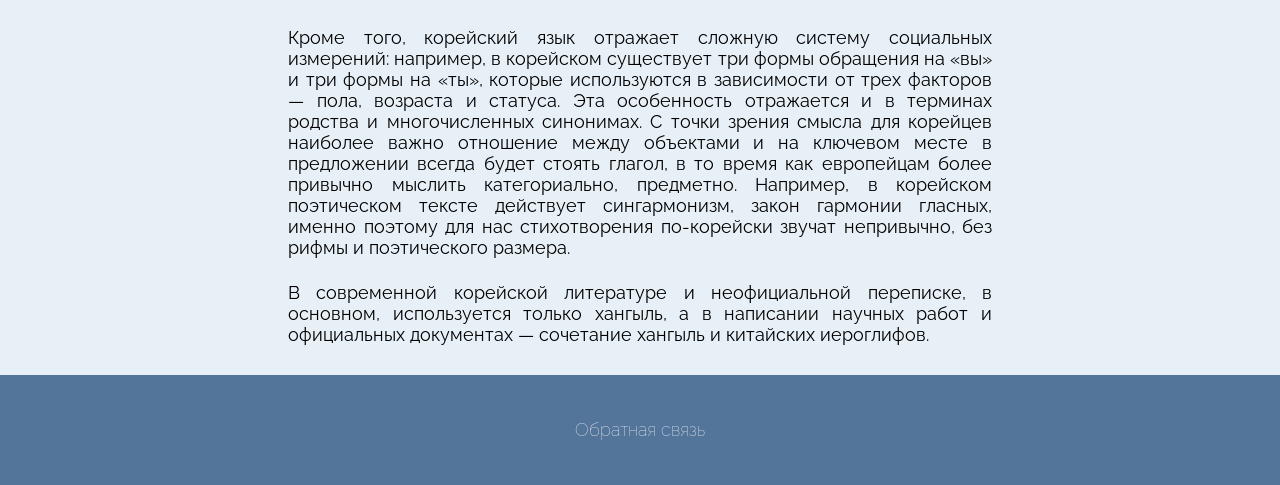
<file: lang/lang.html>
<!DOCTYPE html>
<html>

<head>
    <meta charset="UTF-8">
    <link rel="stylesheet" href="../css/style.css">
    <link rel="preconnect" href="https://fonts.gstatic.com">
    <link
        href="https://fonts.googleapis.com/css2?family=Raleway:ital,wght@0,100;0,200;0,300;0,400;0,600;0,700;0,800;0,900;1,100;1,200;1,300;1,400;1,500;1,600;1,700;1,800;1,900&display=swap"
        rel="stylesheet">
    <title>Корейский язык</title>
</head>

<body>
    <nav>
        <ul>
            <li>
                <a href="../index.html"><img src="../images/korea.png" alt="korea flag" class="flag"></a>
            </li>
            <li>
                <a href="../index.html">Главная страница</a>
            </li>
            <li>
                <a href="../doramas/doramas.html">Дорамы</a>
            </li>
            <li>
                <a href="../kpop/kpop.html">K-pop</a>
            </li>
            <li>
                <a href="../lang/lang.html">Корейский язык</a>
            </li>
            <li>
                <a href="../food/food.html">Корейская еда</a>
            </li>
            <li>
                <a href="../cosm/cosm.html">Корейская косметика</a>
            </li>
        </ul>
    </nav>
    <header>
        <h1 class="hd">Корейский язык</h1>
    </header>
    <article>
        <p>На корейском языке (кор. 한국어 / 조선말) разговаривают около 63 миллионов человек в Южной Корее, Северной Корее,
            Китае,
            Японии, Узбекистане, Казахстане и России. Невозможно утверждать, что существует несомненная связь корейского
            языка с
            другими языками, хотя некоторые лингвисты полагают, что он относится к алтайской языковой семье. Грамматика
            корейского
            языка очень похожа на грамматику японского языка, а 70% лексики произошло от слов китайского языка.</p>
    </article>
    <article>
        <img src="../images/lang_1.png" class="right" width="400px">
        <p>Необычность «хангыля» -корейского языка- заключается, в частности, в том, что сегодня нам доподлинно известно
            кто, когда
            и с какой целью его создал: корейский алфавит, которым пользуются и по сей день, был создан в декабре 1443
            года
            четвертым правителем из династии Чосон Сечжоном Великим для решения проблемы неграмотности населения. До
            этого в Корее
            использовались иероглифы, заимствованные из Китая. Сегодня студенты-корееведы осваивают сразу обе системы
            письменности
            для того, чтобы изучать двуязычную классическую литературу Кореи.</p>
    </article>
    <article>
        <p>Корейская письменность настолько логична и структурирована, что может быть представлена в виде таблицы
            Пифагора, где
            вместо рядов и строк множителей представлены гласные и согласные буквы. Благодаря своей логичности и
            системности хангыль
            легко поддается оцифровке. Корейскую молодежь даже называют «племенем большого пальца»: юные корейцы
            являются
            рекордсменами по скорости набора текста на мобильных устройствах.</p>
    </article>
    <article>
        <p>Начертание многих согласных букв имитирует способ их артикуляции. Хангыль также тесно связан с философией —
            особенно с
            конфуцианством и натурфилософией. Начертание гласных в корейском языке тесно связано с ключевым философским
            концептом —
            триадой «небо, земля, человек».</p>
    </article>
    <article>
        <p>С другой стороны, овладение корейским языком — трудоемкий процесс, который невозможно свести только к навыкам
            письма.
            Корейский язык сильно дифференцирован с точки зрения устной и письменной речи, требуется глубокое понимание
            культуры и
            истории Кореи для того, чтобы в полной степени его освоить.</p>
    </article>
    <article>
        <img src="../images/lang_2.png" class="left" width="400px">
        <p>Из-за того, что на протяжении долгого времени и по сей день в Южной Корее наряду с хангылем принято
            использование
            иероглифов, корейцы мыслят нелинейно. Даже после изобретения корейского алфавита большинство корейцев,
            которые умели
            писать, продолжали писать на классическом китайском языке или на корейском языке, используя системы письма
            иду и кугёль.
            Корейский алфавит ассоциировался с людьми, занимающими низкое общественное положение, например, с женщинами,
            детьми и
            необразованными людьми. На протяжении XIХ-ХХ вв. комбинированная система письма, сочетающая в себе китайские
            иероглифы
            (ханчча) и хангыль, стала чрезвычайно популярной. Однако с 1945 года китайские иероглифы начали утрачивать
            свое важное
            значение для корейской письменности.</p>
    </article>
    <article>
        <p>Кроме того, корейский язык отражает сложную систему социальных измерений: например, в корейском существует
            три формы
            обращения на «вы» и три формы на «ты», которые используются в зависимости от трех факторов — пола, возраста
            и статуса.
            Эта особенность отражается и в терминах родства и многочисленных синонимах. С точки зрения смысла для
            корейцев наиболее
            важно отношение между объектами и на ключевом месте в предложении всегда будет стоять глагол, в то время как
            европейцам
            более привычно мыслить категориально, предметно. Например, в корейском поэтическом тексте действует
            сингармонизм, закон
            гармонии гласных, именно поэтому для нас стихотворения по-корейски звучат непривычно, без рифмы и
            поэтического размера.</p>
    </article>
    <article>
        <p>В современной корейской литературе и неофициальной переписке, в основном, используется только хангыль, а в
            написании
            научных работ и официальных документах — сочетание хангыль и китайских иероглифов.</p>
    </article>
    <br>
    <footer>
        <p class="ft"><a href="mailto:dorogova-sasha@mail.ru">Обратная связь</a></p>
    </footer>
</body>

</html>
</file>
<file: css/style.css>
article {
    width: 55%;
    margin: 0 auto;
    padding-top: 12px;
    padding-bottom: 12px;
}

.hd {
    width: 55%;
    margin: 0 auto;
}

* {
    margin: 0;
    padding: 0;
    box-sizing: border-box;
}

nav {
    background-color: rgb(84, 117, 154);
    margin-bottom: 20px;
    height: 130px;
}

ul {
    float: right;
    list-style-type: none; /* скрывает кружочки у li */
    overflow: hidden;
    margin: 0 auto;
    width: 100%;
    height: 130px;
}

li {
    float: left;
    width: 14.28%;
    height: 130px;
}

li a {
    display: block;
    color: white;
    text-align: center;
    text-decoration: none;
    height: 130px;
    line-height: 130px;
    font-family: 'Raleway', sans-serif;
    font-weight: 600;
    font-size: 18px;
}

li a:hover {
    background-color: rgb(75, 105, 138);
	transition: all 0.5s ease-in-out;
}

p {
    font-family: 'Raleway', sans-serif;
    font-size: 18px;
    text-align: justify;
}

h1, h2 {
    font-family: 'Raleway', sans-serif;
    color: rgb(83, 115, 155)
}

.flag {
    max-width: 100%;
    max-height: 100%;
    opacity: .7;
    vertical-align: middle;
}

.right {
    float: right;
    padding: 10px;
}

.left {
    float: left;
    padding: 10px;
}

.ft {
    padding: 44px;
    width: 55%;
    margin: 0 auto;
    text-align: center;
}

footer {
    height: 110px;
    width: 100%;
    background-color: rgb(84, 117, 154);
}

footer a {
    color: white;
    text-decoration: none;
    font-family: 'Raleway', sans-serif;
    font-weight: 100;
    font-size: 18px;
}

body {
    background-color: rgb(231, 240, 247);
}
</file>
